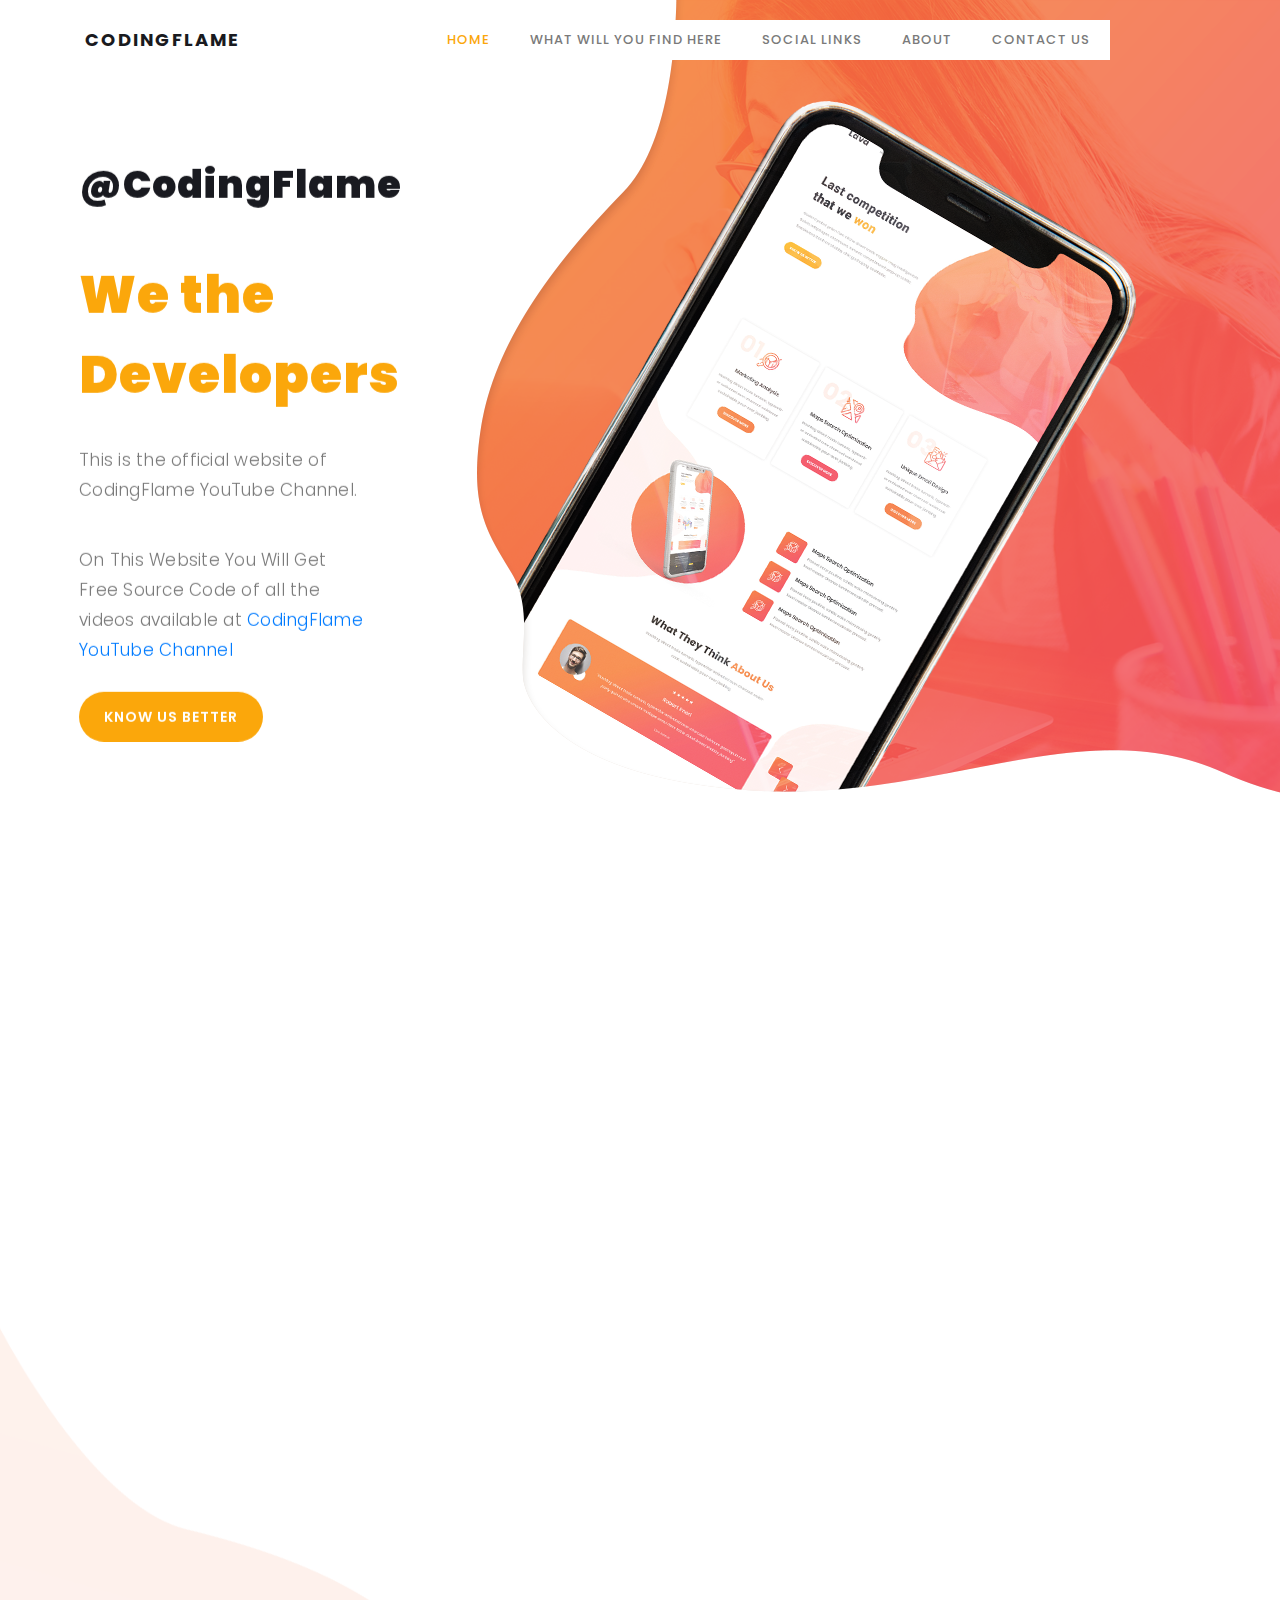
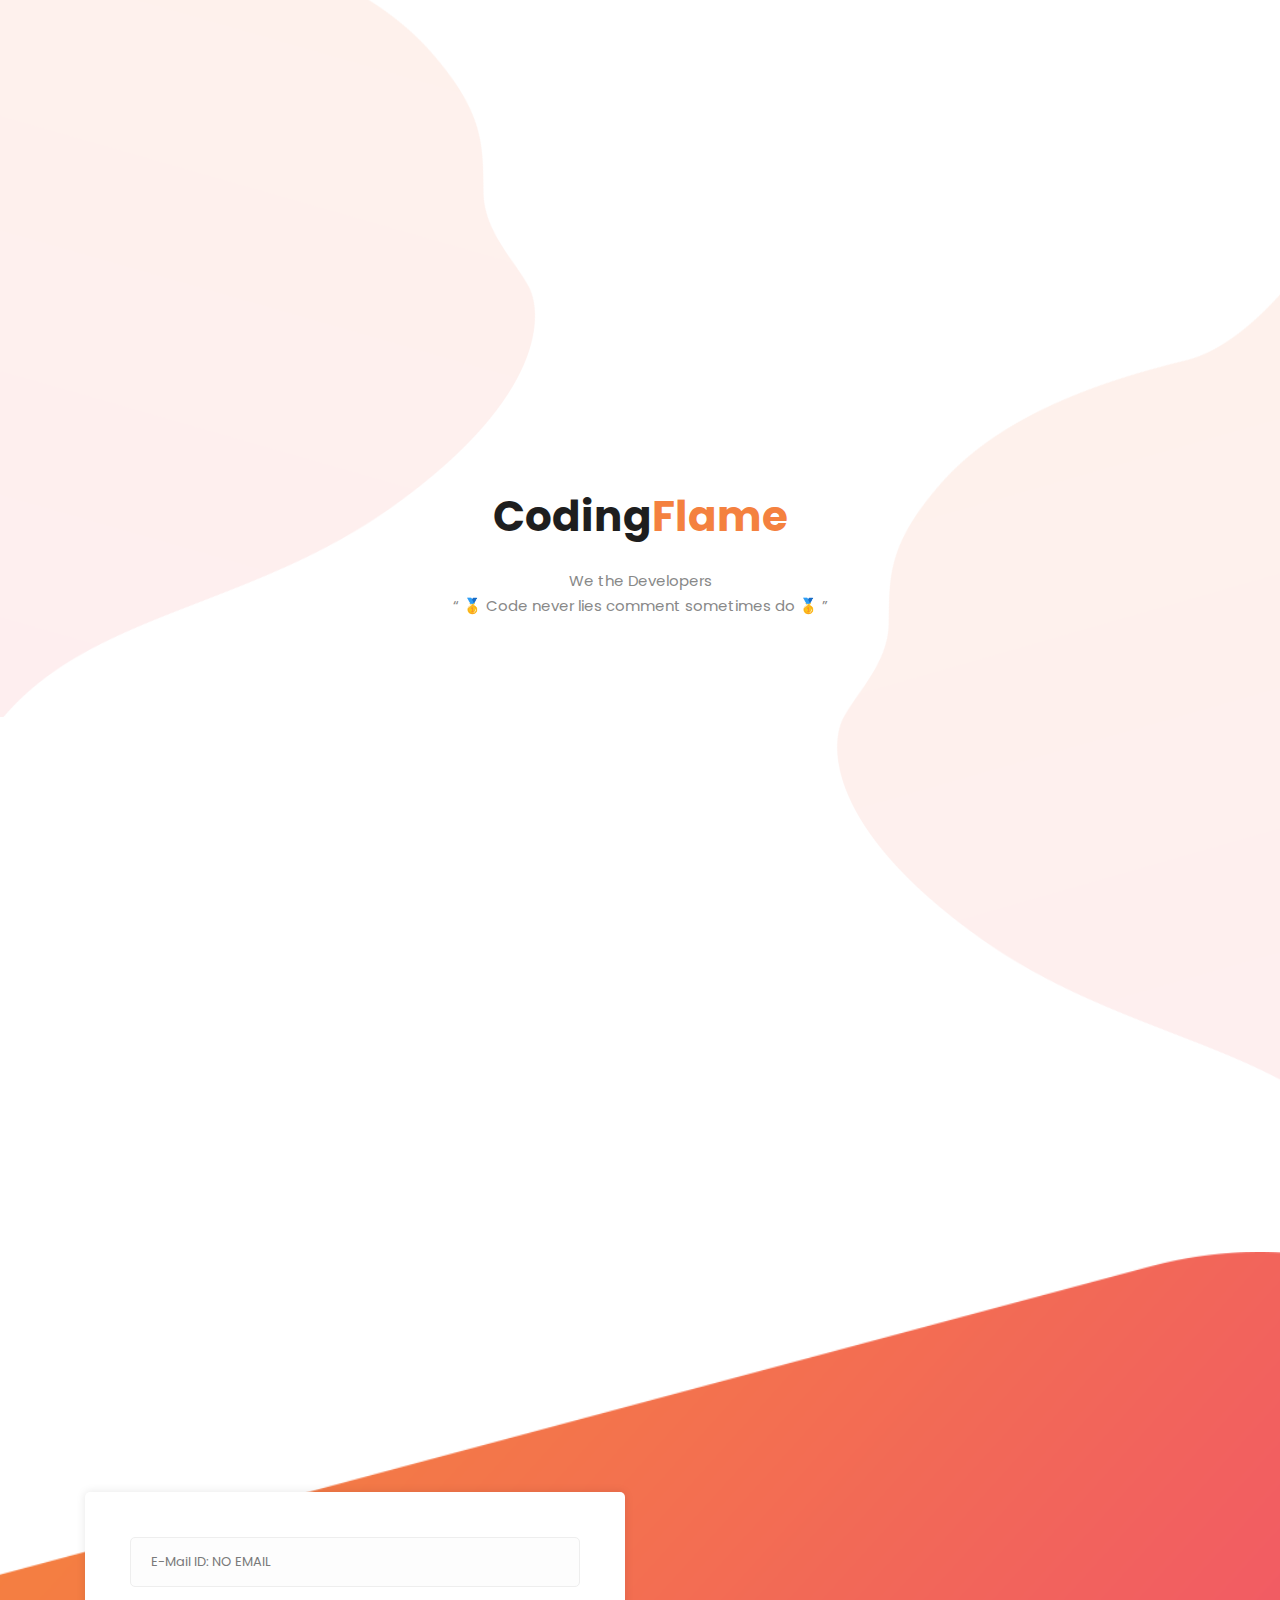
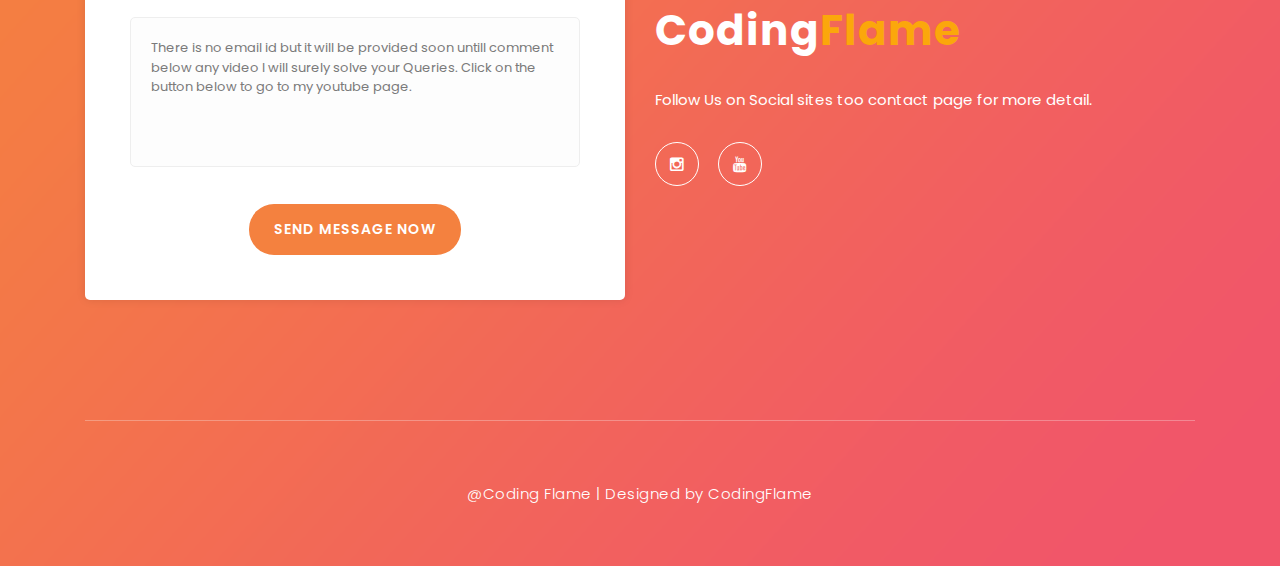
<file: index.html>
<!DOCTYPE html>
<html lang="en">
<head>
    <meta charset="utf-8">
    <meta name="viewport" content="width=device-width, initial-scale=1, shrink-to-fit=no">
    <meta name="description" content="Here you will learn web development from starting to end with free source codes">
    <meta name="author" content="CodingFlame">
    <link href="https://fonts.googleapis.com/css?family=Poppins:100,200,300,400,500,600,700,800,900&display=swap" rel="stylesheet">
    <link rel="shortcut icon" href="assets/images/favicon.png" type="image/x-icon">
    <title>CodingFlame</title>


    <!-- Additional CSS Files -->
    <link rel="stylesheet" type="text/css" href="assets/css/bootstrap.min.css">

    <link rel="stylesheet" type="text/css" href="assets/css/font-awesome.css">

    <link rel="stylesheet" href="assets/css/style.css">

    <link rel="stylesheet" href="assets/css/owl-carousel.css">

</head>

<body>

    <!-- ***** Preloader Start ***** -->
    <div id="preloader">
        <div class="jumper">
            <div></div>
            <div></div>
            <div></div>
        </div>
    </div>
    <!-- ***** Preloader End ***** -->


    <!-- ***** Header Area Start ***** -->
    <header class="header-area header-sticky">
        <div class="container">
            <div class="row">
                <div class="col-12">
                    <nav class="main-nav">
                        <!-- ***** Logo Start ***** -->
                        <a href="index.html" class="logo">
                            CodingFlame
                        </a>
                        <!-- ***** Logo End ***** -->
                        <!-- ***** Menu Start ***** -->
                        <ul class="nav">
                            <li class="scroll-to-section"><a href="#welcome" class="menu-item">Home</a></li>
                            <li class="scroll-to-section"><a href="#about" class="menu-item">What will you find here</a></li>
                            <li class="scroll-to-section"><a href="#social" class="menu-item">Social Links</a>
                            <li class="scroll-to-section"><a href="#testimonials" class="menu-item">About</a>
                            </li>
                            <!-- <li class="submenu">
                                <a href="javascript:;">Drop Down</a>
                                <ul>
                                    <li><a href="" class="menu-item">About Us</a></li>
                                    <li><a href="" class="menu-item">Features</a></li>
                                    <li><a href="" class="menu-item">FAQ's</a></li>
                                    <li><a href="" class="menu-item">Blog</a></li>
                                </ul>
                            </li> -->
                            <li class="scroll-to-section"><a href="#contact-us" class="menu-item">Contact Us</a></li>
                        </ul>
                        <a class='menu-trigger'>
                            <span>Menu</span>
                        </a>
                        <!-- ***** Menu End ***** -->
                    </nav>
                </div>
            </div>
        </div>
    </header>
    <!-- ***** Header Area End ***** -->


    <!-- ***** Welcome Area Start ***** -->
    <div class="welcome-area" id="welcome">

        <!-- ***** Header Text Start ***** -->
        <div class="header-text">
            <div class="container">
                <div class="row">
                    <div class="left-text col-lg-6 col-md-12 col-sm-12 col-xs-12"
                        data-scroll-reveal="enter left move 30px over 0.6s after 0.4s">
                        <h1 style="font-size: 38px !important;">@CodingFlame</h1> <h1><em>We the Developers</em></h1>
                        <p>This is the official website of CodingFlame YouTube Channel.<p>On This Website You Will Get Free Source Code of all the videos available at <a href="https://www.youtube.com/channel/UCIMgQ2cmuYhJ3wwIfowgFSw" target="_blank">CodingFlame YouTube Channel</a></p></p> 
                        <a href="#about" class="main-button-slider">KNOW US BETTER</a>
                    </div>
                </div>
            </div>
        </div>
        <!-- ***** Header Text End ***** -->
    </div>
    <!-- ***** Welcome Area End ***** -->

    <!-- ***** Features Big Item Start ***** -->
    <section class="section" id="about">
        <div class="container">
            <div class="row">
                <div class="col-lg-4 col-md-6 col-sm-12 col-xs-12"
                    data-scroll-reveal="enter left move 30px over 0.6s after 0.4s">
                    <div class="features-item">
                        <div class="features-icon">
                            <h2>01</h2>
                            <img src="assets/images/features-icon-1.png" alt="">
                            <h4>Trendy Websites</h4>
                            <p>Here we will make new and new trendy websites.</p>
                            <a href="#testimonials" class="main-button">
                                Read More
                            </a>
                        </div>
                    </div>
                </div>
                <div class="col-lg-4 col-md-6 col-sm-12 col-xs-12"
                    data-scroll-reveal="enter bottom move 30px over 0.6s after 0.4s">
                    <div class="features-item">
                        <div class="features-icon">
                            <h2>02</h2>
                            <img src="assets/images/features-icon-2.png" alt="">
                            <h4>New Updates</h4>
                            <p>You will get new and awesome updates just hit the button</p>
                            <a href="https://youtube.com/channel/UCIMgQ2cmuYhJ3wwIfowgFSw" target="_blank" class="main-button">
                                Subscribe
                            </a>
                        </div>
                    </div>
                </div>
                <div class="col-lg-4 col-md-6 col-sm-12 col-xs-12"
                    data-scroll-reveal="enter right move 30px over 0.6s after 0.4s">
                    <div class="features-item">
                        <div class="features-icon">
                            <h2>03</h2>
                            <img src="assets/images/features-icon-3.png" alt="">
                            <h4>Free Source Codes</h4>
                            <p>I will provide you with free source code of my projects. 🗣🔊</p>
                            <a href="assets\pages\sourceCode.html" target="_blank" class="main-button">
                                More Detail
                            </a>
                        </div>
                    </div>
                </div>
            </div>
        </div>
    </section>
    <!-- ***** Features Big Item End ***** -->

    <div class="left-image-decor"></div>

    <!-- ***** Features Big Item Start ***** -->
    <section class="section" id="social">
        <div class="container">
            <div class="row">
                <div class="left-image col-lg-5 col-md-12 col-sm-12 mobile-bottom-fix-big"
                    data-scroll-reveal="enter left move 30px over 0.6s after 0.4s">
                    <img src="assets/images/left-image.png" class="rounded img-fluid d-block mx-auto" alt="App">
                </div>
                <div class="right-text offset-lg-1 col-lg-6 col-md-12 col-sm-12 mobile-bottom-fix">
                    <ul>
                        <br><br><br><br>
                        <li data-scroll-reveal="enter right move 30px over 0.6s after 0.4s">
                            <img src="assets/images/about-icon-01.png" alt="">
                            <div class="text">
                                <h4>YouTube Channel</h4>
                                <p>Please Subscribe my YouTube Channel <a href="https://youtube.com/channel/UCIMgQ2cmuYhJ3wwIfowgFSw" 
                                    target="_blank">CodingFlame</a> </p>
                            </div>
                        </li>

                        <li data-scroll-reveal="enter right move 30px over 0.6s after 0.5s">
                            <img src="assets/images/about-icon-02.png" alt="">
                            <div class="text">
                                <!-- <h4> <a href="https://instagram.com/coding_flame" target="_blank">CodingFlame</a> </h4> -->
                                <h4>Instagram</h4>
                                <!-- <h4>Follow my Instagram Account</h4> -->
                                <p>Also Follow me on my Instagram Account <a href="https://instagram.com/coding_flame" target="_blank">CodingFlame</a></p>
                                <!-- <p>Please Subscribe the YouTube Channel <a href="https://youtube.com/channel/UCIMgQ2cmuYhJ3wwIfowgFSw" 
                                    target="_blank">CodingFlame</a> </p> -->
                            </div>
                        </li>
                        <!-- <li data-scroll-reveal="enter right move 30px over 0.6s after 0.6s">
                            <img src="assets/images/about-icon-03.png" alt="">
                            <div class="text">
                                <h4>Aenean faucibus venenatis</h4>
                                <p>Phasellus in imperdiet felis, eget vestibulum nulla. Aliquam nec dui nec augue
                                    maximus porta. Curabitur tristique lacus.</p>
                            </div>
                        </li> -->
                    </ul>
                </div>
            </div>
        </div>
    </section>
    <!-- ***** Features Big Item End ***** -->

    <div class="right-image-decor"></div>

    <!-- ***** Testimonials Starts ***** -->
    <section class="section" id="testimonials">
        <div class="container">
            <div class="row">
                <div class="col-lg-8 offset-lg-2">
                    <div class="center-heading">
                        <h2>Coding<em>Flame</em></h2>
                        <p>We the Developers</p>
                        <p>“ 🥇 Code never lies comment sometimes do 🥇 ”</p>
                    </div>
                </div>
                <div class="col-lg-10 col-md-12 col-sm-12 mobile-bottom-fix-big"
                    data-scroll-reveal="enter left move 30px over 0.6s after 0.4s">
                    <div class="owl-carousel owl-theme">
                        <div class="item service-item">
                            <div class="author">
                                <i><img src="assets/images/favicon.png" style="border-radius: 50%; box-shadow: 0px 0px 5px rgba(0, 0, 0, 0.5);" alt="Author One"></i>
                            </div>
                            <div class="testimonial-content">
                                <ul class="stars">
                                    <li><i class="fa fa-star"></i></li>
                                    <li><i class="fa fa-star"></i></li>
                                    <li><i class="fa fa-star"></i></li>
                                    <li><i class="fa fa-star"></i></li>
                                    <li><i class="fa fa-star"></i></li>
                                </ul>
                                <h4>CodingFlame</h4>
                                <p>“Here you will web development from starting to end. ✔ ”</p>
                                <span>Founder of CodingFlame</span>
                            </div>
                        </div>
                        <div class="item service-item">
                            <div class="author">
                                <i><img src="assets/images/favicon.png" style="border-radius: 50%; box-shadow: 0px 0px 5px rgba(0, 0, 0, 0.5);" alt="Second Author"></i>
                            </div>
                            <div class="testimonial-content">
                                <ul class="stars">
                                    <li><i class="fa fa-star"></i></li>
                                    <li><i class="fa fa-star"></i></li>
                                    <li><i class="fa fa-star"></i></li>
                                    <li><i class="fa fa-star"></i></li>
                                    <li><i class="fa fa-star"></i></li>
                                </ul>
                                <h4>CodingFlame</h4>
                                <p>“Here you will web development from starting to end. ✔ ”</p>
                                <span>Founder of CodingFlame</span>
                            </div>
                        </div>
                        <div class="item service-item">
                            <div class="author">
                                <i><img src="assets/images/favicon.png" style="border-radius: 50%; box-shadow: 0px 0px 5px rgba(0, 0, 0, 0.5);" alt="Author Third"></i>
                            </div>
                            <div class="testimonial-content">
                                <ul class="stars">
                                    <li><i class="fa fa-star"></i></li>
                                    <li><i class="fa fa-star"></i></li>
                                    <li><i class="fa fa-star"></i></li>
                                    <li><i class="fa fa-star"></i></li>
                                    <li><i class="fa fa-star"></i></li>
                                </ul>
                                <h4>CodingFlame</h4>
                                <p>“Subscribe my YouTube channel for awesome updates ✔ ”</p>
                                <span>Founder of CodingFlame</span>
                            </div>
                        </div>
                        <div class="item service-item">
                            <div class="author">
                                <i><img src="assets/images/favicon.png" style="border-radius: 50%; box-shadow: 0px 0px 5px rgba(0, 0, 0, 0.5);" alt="Fourth Author"></i>
                            </div>
                            <div class="testimonial-content">
                                <ul class="stars">
                                    <li><i class="fa fa-star"></i></li>
                                    <li><i class="fa fa-star"></i></li>
                                    <li><i class="fa fa-star"></i></li>
                                    <li><i class="fa fa-star"></i></li>
                                </ul>
                                <h4>CodingFlame</h4>
                                <p>“Here you will get free source code of my all the projects. ✔ ”</p>
                                <span>Founder of CodingFlame</span>
                            </div>
                        </div>
                    </div>
                </div>
            </div>
        </div>
    </section>
    <!-- ***** Testimonials Ends ***** -->


    <!-- ***** Footer Start ***** -->
    <footer id="contact-us">
        <div class="container">
            <div class="footer-content">
                <div class="row">
                    <!-- ***** Contact Form Start ***** -->
                    <div class="col-lg-6 col-md-12 col-sm-12">
                        <div class="contact-form">
                            <form id="contact" action="" method="post">
                                <div class="row">
                                    <!-- <div class="col-md-6 col-sm-12">
                                        <fieldset>
                                            <input name="name" type="text" id="name" placeholder="Full Name" required=""
                                                style="background-color: rgba(250,250,250,0.3);">
                                        </fieldset>
                                    </div> -->
                                    <div class="col-md-12 col-sm-12">
                                        <fieldset>
                                            <input name="email" type="text" id="email" placeholder="E-Mail ID: NO EMAIL"
                                                required="" style="background-color: rgba(250,250,250,0.3);" disabled>
                                        </fieldset>
                                    </div>
                                    <div class="col-lg-12">
                                        <fieldset>
                                            <!-- <textarea name="message" rows="6" id="message" placeholder="Email your Queries and issues or any suggestion on the E-Mail Address mentioned above.
                                             Click on the button below to mail on Email Address mentioned above"
                                                required="" style="background-color: rgba(250,250,250,0.3);" disabled></textarea> -->
                                                <textarea name="message" rows="6" id="message" placeholder="There is no email id but it will be provided soon untill comment below any video I will surely solve your Queries. Click on the button below to go to my youtube page."
                                                 style="background-color: rgba(250,250,250,0.3);" disabled></textarea>
                                        </fieldset>
                                    </div>
                                    <div class="col-lg-12">
                                        <fieldset>
                                            <!-- <button type="submit" id="form_submit" class="main-button"><a style="color: #fff;" href="mailto:devharshpreet@gmail.com">Send Message
                                                Now</a></button> -->
                                        <button type="submit" id="form_submit" class="main-button">
                                            <a style="color: #fff;" href="https://youtube.com/channel/UCIMgQ2cmuYhJ3wwIfowgFSw" target="_blank">
                                                Send Message Now</a></button>
                                        </fieldset>
                                    </div>
                                </div>
                            </form>
                        </div>
                    </div>
                    <!-- ***** Contact Form End ***** -->
                    <div class="right-content col-lg-6 col-md-12 col-sm-12">
                        <h2>Coding<em>Flame</em></h2>
                        <p>Follow Us on Social sites too contact page
                            for more detail.</p>
                        <ul class="social">
                            <!-- <li><a href="#"><i class="fa fa-facebook"></i></a></li> -->
                            <li><a href="https://instagram.com/coding_flame" target="_blank"><i class="fa fa-instagram"></i></a></li>
                            <!-- <li><a href="#"><i class="fa fa-linkedin"></i></a></li>
                            <li><a href="#"><i class="fa fa-rss"></i></a></li> -->
                            <li><a href="https://youtube.com/channel/UCIMgQ2cmuYhJ3wwIfowgFSw" target="_blank"><i class="fa fa-youtube"></i></a></li>
                        </ul>
                    </div>
                </div>
            </div>
            <div class="row">
                <div class="col-lg-12">
                    <div class="sub-footer">
                        <p>@Coding Flame | Designed by <a rel="nofollow" href="index.html">CodingFlame</a></p>
                    </div>
                </div>
            </div>
        </div>
    </footer>

    <!-- jQuery -->
    <script src="assets/js/jquery-2.1.0.min.js"></script>

    <!-- Bootstrap -->
    <script src="assets/js/popper.js"></script>
    <script src="assets/js/bootstrap.min.js"></script>

    <!-- Plugins -->
    <script src="assets/js/owl-carousel.js"></script>
    <script src="assets/js/scrollreveal.min.js"></script>
    <script src="assets/js/waypoints.min.js"></script>
    <script src="assets/js/jquery.counterup.min.js"></script>
    <script src="assets/js/imgfix.min.js"></script>

    <!-- Global Init -->
    <script src="assets/js/custom.js"></script>

</body>
</html>
</file>
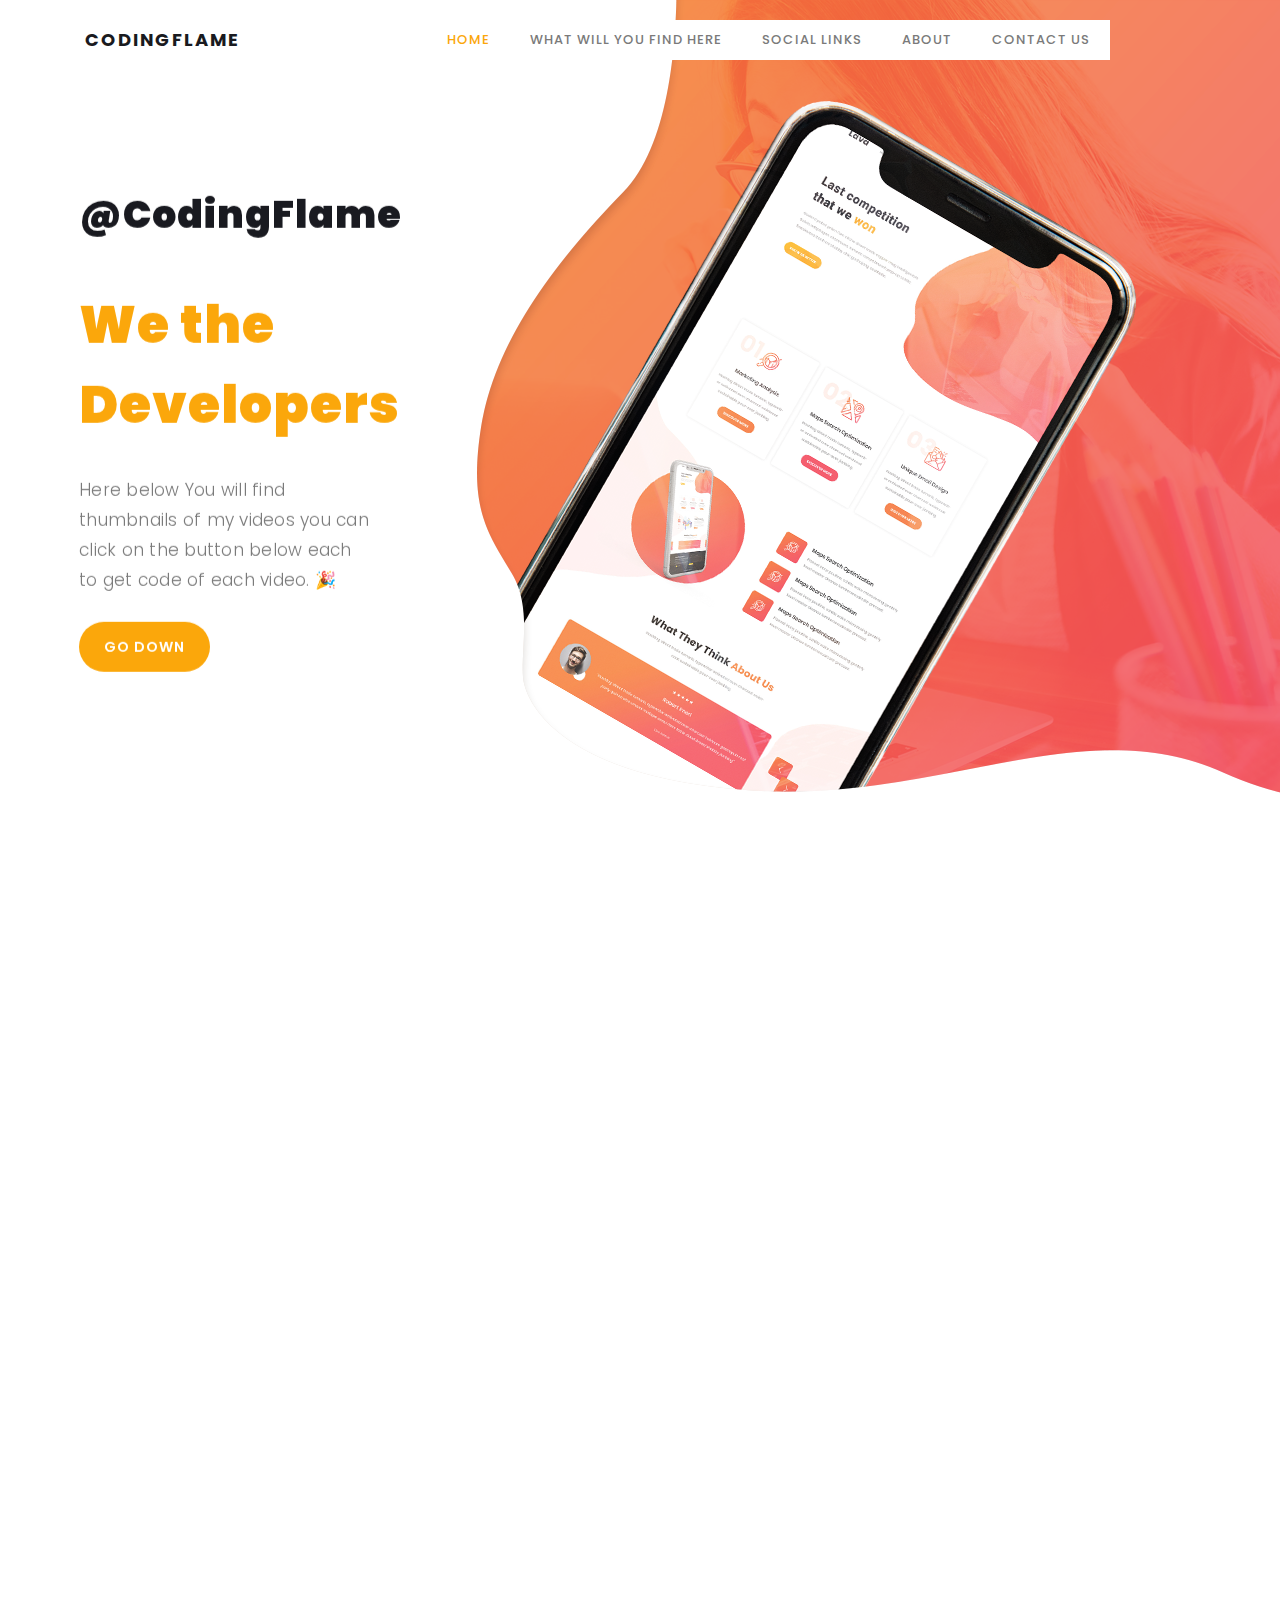
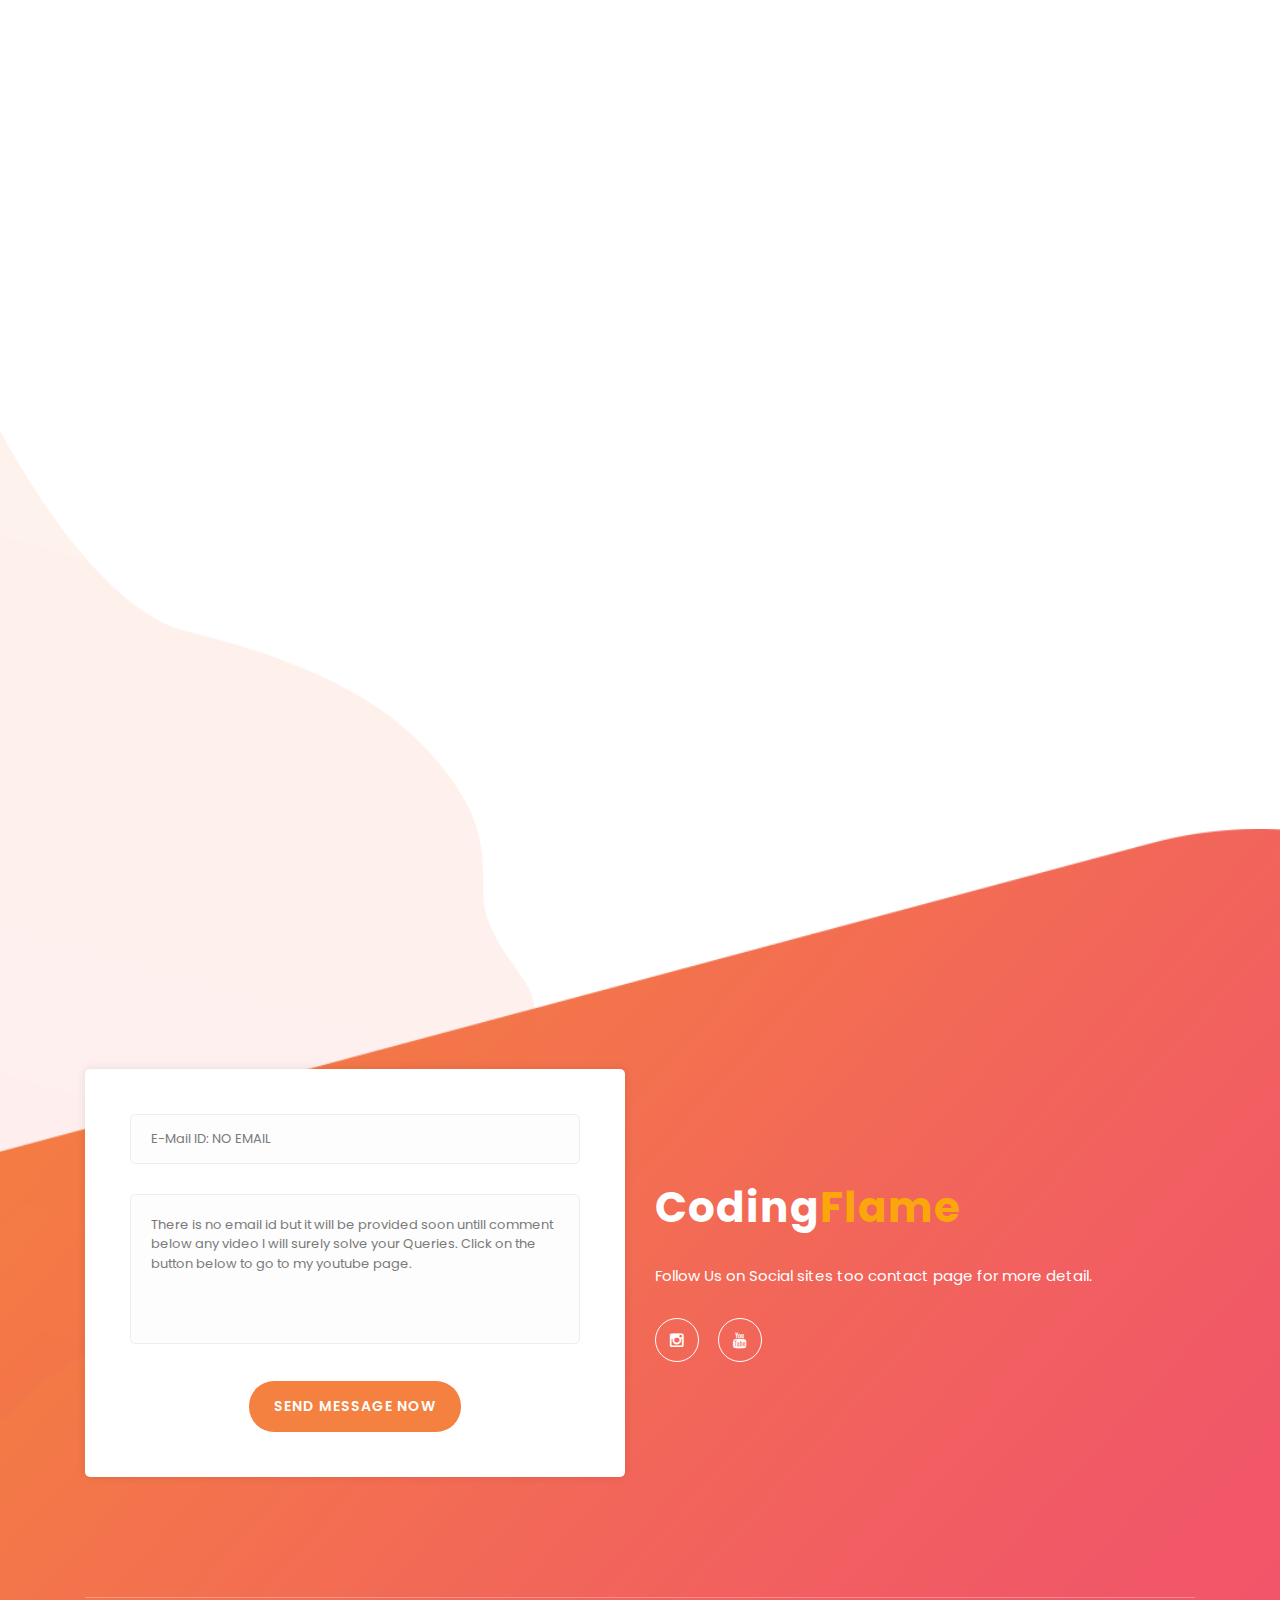
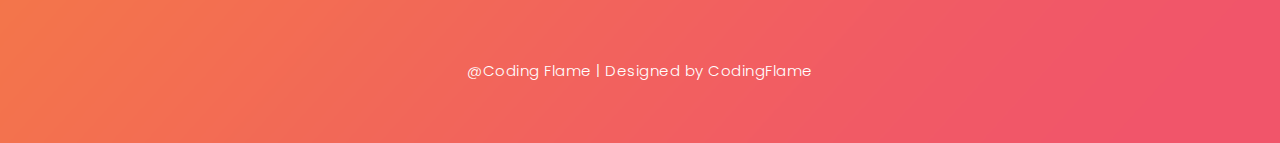
<file: assets/pages/sourceCode.html>
<!DOCTYPE html>
<html lang="en">
<head>
    <meta charset="utf-8">
    <meta name="viewport" content="width=device-width, initial-scale=1, shrink-to-fit=no">
    <meta name="description" content="Here you will learn web development from starting to end with free source codes">
    <meta name="author" content="CodingFlame">
    <link href="https://fonts.googleapis.com/css?family=Poppins:100,200,300,400,500,600,700,800,900&display=swap" rel="stylesheet">
    <link rel="shortcut icon" href="../images/favicon.png" type="image/x-icon">
    <title>Source Codes - CodingFlame</title>


    <!-- Additional CSS Files -->
    <link rel="stylesheet" type="text/css" href="../css/bootstrap.min.css">
    <link rel="stylesheet" type="text/css" href="../css/font-awesome.css">

    <link rel="stylesheet" href="../css/style.css">

    <link rel="stylesheet" href="../css/owl-carousel.css">
</head>
<body>
        <!-- ***** Preloader Start ***** -->
        <div id="preloader">
            <div class="jumper">
                <div></div>
                <div></div>
                <div></div>
            </div>
        </div>
        <!-- ***** Preloader End ***** -->
    
    
        <!-- ***** Header Area Start ***** -->
        <header class="header-area header-sticky">
            <div class="container">
                <div class="row">
                    <div class="col-12">
                        <nav class="main-nav">
                            <!-- ***** Logo Start ***** -->
                            <a href="../../index.html" target="_blank" class="logo">
                                CodingFlame
                            </a>
                            <!-- ***** Logo End ***** -->
                            <!-- ***** Menu Start ***** -->
                            <ul class="nav">
                                <li class="scroll-to-section"><a href="#welcome" class="menu-item" target="_blank">Home</a></li>
                                <li class="scroll-to-section"><a href="#about" class="menu-item">What will you find here</a></li>
                                <li class="scroll-to-section"><a href="#social" class="menu-item">Social Links</a>
                                <li class="scroll-to-section"><a href="#testimonials" class="menu-item">About</a>
                                </li>
                                <!-- <li class="submenu">
                                    <a href="javascript:;">Drop Down</a>
                                    <ul>
                                        <li><a href="" class="menu-item">About Us</a></li>
                                        <li><a href="" class="menu-item">Features</a></li>
                                        <li><a href="" class="menu-item">FAQ's</a></li>
                                        <li><a href="" class="menu-item">Blog</a></li>
                                    </ul>
                                </li> -->
                                <li class="scroll-to-section"><a href="#contact-us" class="menu-item">Contact Us</a></li>
                            </ul>
                            <a class='menu-trigger'>
                                <span>Menu</span>
                            </a>
                            <!-- ***** Menu End ***** -->
                        </nav>
                    </div>
                </div>
            </div>
        </header>
        <!-- ***** Header Area End ***** -->
        


        
    <!-- ***** Welcome Area Start ***** -->
    <div class="welcome-area" id="welcome">

        <!-- ***** Header Text Start ***** -->
        <div class="header-text">
            <div class="container">
                <div class="row">
                    <div class="left-text col-lg-6 col-md-12 col-sm-12 col-xs-12"
                        data-scroll-reveal="enter left move 30px over 0.6s after 0.4s">
                        <h1 style="font-size: 38px !important;">@CodingFlame</h1> <h1><em>We the Developers</em></h1>
                        <p>Here below You will find thumbnails of my videos you can click 
                            on the button below each to get code of each video. 🎉</p>
                        <a href="#codes" class="main-button-slider">Go Down</a>
                    </div>
                </div>
            </div>
        </div>
        <!-- ***** Header Text End ***** -->
    </div>
    <!-- ***** Welcome Area End ***** -->
<br>
    <br>
    <!-- ***** Features Big Item Start ***** -->
    <section class="section" id="codes">
        <div class="container">
            <div class="row" mt-5 >
                <div class="col-lg-6 col-md-12 col-sm-12 col-xs-12 mb-5"
                    data-scroll-reveal="enter left move 30px over 0.6s after 0.4s">
                    <div class="features-item">
                        <div class="features-icon">
                            <!-- <h2>01</h2> -->
                            <img src="imgs/regForm.jpg" alt="">
                            <h4>Trendy Websites</h4>
                            <p>Here we will make new and new trendy websites.</p>
                            <a href="#testimonials" class="main-button">
                                Read More
                            </a>
                        </div>
                    </div>
                </div>
                <div class="col-lg-6 col-md-12 col-sm-12 col-xs-12 mb-5"
                    data-scroll-reveal="enter bottom move 30px over 0.6s after 0.4s">
                    <div class="features-item">
                        <div class="features-icon">
                            <!-- <h2>02</h2> -->
                            <img src="imgs/regForm2.jpg" alt="">
                            <h4>New Updates</h4>
                            <p>You will get new and awesome updates just hit the button</p>
                            <a href="https://youtube.com/channel/UCIMgQ2cmuYhJ3wwIfowgFSw" target="_blank" class="main-button">
                                Subscribe
                            </a>
                        </div>
                    </div>
                </div>
                <div class="col-lg-6 col-md-12 col-sm-12 col-xs-12 mb-5"
                    data-scroll-reveal="enter right move 30px over 0.6s after 0.4s">
                    <div class="features-item">
                        <div class="features-icon">
                            <!-- <h2>03</h2> -->
                            <img src="imgs/marqueeAndLogo.jpg" alt="">
                            <h4>Free Source Codes</h4>
                            <p>I will provide you with free source code of my projects. 🗣🔊</p>
                            <a href="assets\pages\sourceCode.html" target="_blank" class="main-button">
                                More Detail
                            </a>
                        </div>
                    </div>
                </div>
                <div class="col-lg-6 col-md-12 col-sm-12 col-xs-12 mb-5"
                    data-scroll-reveal="enter right move 30px over 0.6s after 0.4s">
                    <div class="features-item">
                        <div class="features-icon">
                            <!-- <h2>03</h2> -->
                            <img src="imgs/htmlTags.jpg" alt="">
                            <h4>Free Source Codes</h4>
                            <p>I will provide you with free source code of my projects. 🗣🔊</p>
                            <a href="assets\pages\sourceCode.html" target="_blank" class="main-button">
                                More Detail
                            </a>
                        </div>
                    </div>
                </div>
            </div>
        </div>
    </section>
    <!-- ***** Features Big Item End ***** -->

    <div class="left-image-decor"></div>



    <!-- ***** Footer Start ***** -->
    <footer id="contact-us">
        <div class="container">
            <div class="footer-content">
                <div class="row">
                    <!-- ***** Contact Form Start ***** -->
                    <div class="col-lg-6 col-md-12 col-sm-12">
                        <div class="contact-form">
                            <form id="contact" action="" method="post">
                                <div class="row">
                                    <!-- <div class="col-md-6 col-sm-12">
                                        <fieldset>
                                            <input name="name" type="text" id="name" placeholder="Full Name" required=""
                                                style="background-color: rgba(250,250,250,0.3);">
                                        </fieldset>
                                    </div> -->
                                    <div class="col-md-12 col-sm-12">
                                        <fieldset>
                                            <input name="email" type="text" id="email" placeholder="E-Mail ID: NO EMAIL"
                                                required="" style="background-color: rgba(250,250,250,0.3);" disabled>
                                        </fieldset>
                                    </div>
                                    <div class="col-lg-12">
                                        <fieldset>
                                            <!-- <textarea name="message" rows="6" id="message" placeholder="Email your Queries and issues or any suggestion on the E-Mail Address mentioned above.
                                             Click on the button below to mail on Email Address mentioned above"
                                                required="" style="background-color: rgba(250,250,250,0.3);" disabled></textarea> -->
                                                <textarea name="message" rows="6" id="message" placeholder="There is no email id but it will be provided soon untill comment below any video I will surely solve your Queries. Click on the button below to go to my youtube page."
                                                 style="background-color: rgba(250,250,250,0.3);" disabled></textarea>
                                        </fieldset>
                                    </div>
                                    <div class="col-lg-12">
                                        <fieldset>
                                            <!-- <button type="submit" id="form_submit" class="main-button"><a style="color: #fff;" href="mailto:devharshpreet@gmail.com">Send Message
                                                Now</a></button> -->
                                        <button type="submit" id="form_submit" class="main-button">
                                            <a style="color: #fff;" href="https://youtube.com/channel/UCIMgQ2cmuYhJ3wwIfowgFSw" target="_blank">
                                                Send Message Now</a></button>
                                        </fieldset>
                                    </div>
                                </div>
                            </form>
                        </div>
                    </div>
                    <!-- ***** Contact Form End ***** -->
                    <div class="right-content col-lg-6 col-md-12 col-sm-12">
                        <h2>Coding<em>Flame</em></h2>
                        <p>Follow Us on Social sites too contact page
                            for more detail.</p>
                        <ul class="social">
                            <!-- <li><a href="#"><i class="fa fa-facebook"></i></a></li> -->
                            <li><a href="https://instagram.com/coding_flame" target="_blank"><i class="fa fa-instagram"></i></a></li>
                            <!-- <li><a href="#"><i class="fa fa-linkedin"></i></a></li>
                            <li><a href="#"><i class="fa fa-rss"></i></a></li> -->
                            <li><a href="https://youtube.com/channel/UCIMgQ2cmuYhJ3wwIfowgFSw" target="_blank"><i class="fa fa-youtube"></i></a></li>
                        </ul>
                    </div>
                </div>
            </div>
            <div class="row">
                <div class="col-lg-12">
                    <div class="sub-footer">
                        <p>@Coding Flame | Designed by <a rel="nofollow" href="index.html">CodingFlame</a></p>
                    </div>
                </div>
            </div>
        </div>
    </footer>






    
    <!-- jQuery -->
    <script src="../js/jquery-2.1.0.min.js"></script>

    <!-- Bootstrap -->
    <script src="../js/popper.js"></script>
    <script src="../js/bootstrap.min.js"></script>

    <!-- Plugins -->
    <script src="../js/owl-carousel.js"></script>
    <script src="../js/scrollreveal.min.js"></script>
    <script src="../js/waypoints.min.js"></script>
    <script src="../js/jquery.counterup.min.js"></script>
    <script src="../js/imgfix.min.js"></script>

    <!-- Global Init -->
    <script src="../js/custom.js"></script>

</body>
</html>
</file>
<file: assets/css/style.css>
/*

Lava Landing Page

https://templatemo.com/tm-540-lava-landing-page

*/

/* ---------------------------------------------
Table of contents
------------------------------------------------
01. font & reset css
02. reset
03. global styles
04. header
05. welcome
06. features
07. testimonials
08. contact
09. footer
10. preloader

--------------------------------------------- */
/* 
---------------------------------------------
font & reset css
--------------------------------------------- 
*/
@import url("https://fonts.googleapis.com/css?family=Poppins:100,200,300,400,500,600,700,800,900");
/* 
---------------------------------------------
reset
--------------------------------------------- 
*/
html, body, div, span, applet, object, iframe, h1, h2, h3, h4, h5, h6, p, blockquote, div
pre, a, abbr, acronym, address, big, cite, code, del, dfn, em, font, img, ins, kbd, q,
s, samp, small, strike, strong, sub, sup, tt, var, b, u, i, center, dl, dt, dd, ol, ul, li,
figure, header, nav, section, article, aside, footer, figcaption {
  margin: 0;
  padding: 0;
  border: 0;
  outline: 0;
}

.clearfix:after {
  content: ".";
  display: block;
  clear: both;
  visibility: hidden;
  line-height: 0;
  height: 0;
}

.clearfix {
  display: inline-block;
}

html[xmlns] .clearfix {
  display: block;
}

* html .clearfix {
  height: 1%;
}

ul, li {
  padding: 0;
  margin: 0;
  list-style: none;
}

header, nav, section, article, aside, footer, hgroup {
  display: block;
}

* {
  box-sizing: border-box;
}

html, body {
  font-family: 'Poppins', sans-serif;
  font-weight: 400;
  background-color: #fff;
  font-size: 16px;
  -ms-text-size-adjust: 100%;
  -webkit-font-smoothing: antialiased;
  -moz-osx-font-smoothing: grayscale;
}

a {
  text-decoration: none !important;
}

h1, h2, h3, h4, h5, h6 {
  margin-top: 0px;
  margin-bottom: 0px;
}

ul {
  margin-bottom: 0px;
}

p {
  font-size: 15px;
  line-height: 25px;
  color: #888;
}

/* 
---------------------------------------------
global styles
--------------------------------------------- 
*/
html,
body {
  background: #fff;
  font-family: 'Poppins', sans-serif;
}

::selection {
  background: #f1556a;
  color: #fff;
}

::-moz-selection {
  background: #f1556a;
  color: #fff;
}

@media (max-width: 991px) {
  html, body {
    overflow-x: hidden;
  }
  .mobile-top-fix {
    margin-top: 30px;
    margin-bottom: 0px;
  }
  .mobile-bottom-fix {
    margin-bottom: 30px;
  }
  .mobile-bottom-fix-big {
    margin-bottom: 60px;
  }
}

a.main-button-slider {
  font-size: 14px;
  border-radius: 25px;
  padding: 15px 25px;
  background-color: #fba70b;
  text-transform: uppercase;
  color: #fff;
  font-weight: 600;
  letter-spacing: 1px;
  -webkit-transition: all 0.3s ease 0s;
  -moz-transition: all 0.3s ease 0s;
  -o-transition: all 0.3s ease 0s;
  transition: all 0.3s ease 0s;
}

a.main-button-slider:hover {
  background-color: #f1556a;
}

a.main-button {
  font-size: 14px;
  border-radius: 25px;
  padding: 15px 25px;
  background-color: #f4813f;
  text-transform: uppercase;
  color: #fff;
  font-weight: 600;
  letter-spacing: 1px;
  -webkit-transition: all 0.3s ease 0s;
  -moz-transition: all 0.3s ease 0s;
  -o-transition: all 0.3s ease 0s;
  transition: all 0.3s ease 0s;
}

a.main-button:hover {
  background-color: #f1556a;
}

button.main-button {
  outline: none;
  border: none;
  cursor: pointer;
  font-size: 14px;
  border-radius: 25px;
  padding: 15px 25px;
  background-color: #f4813f;
  text-transform: uppercase;
  color: #fff;
  font-weight: 600;
  letter-spacing: 1px;
  -webkit-transition: all 0.3s ease 0s;
  -moz-transition: all 0.3s ease 0s;
  -o-transition: all 0.3s ease 0s;
  transition: all 0.3s ease 0s;
}

button.main-button:hover {
  background-color: #f1556a;
}


.center-heading {
  margin-bottom: 70px;
}

.center-heading h2 {
  margin-top: 0px;
  text-align: center;
  font-size: 42px;
  font-weight: 700;
  color: #1e1e1e;
  margin-bottom: 25px;
}

.center-heading h2 em {
  font-style: normal;
  color: #f4813f;
}

.center-heading p {
  font-size: 15px;
  color: #888;
  text-align: center;
}


/* 
---------------------------------------------
header
--------------------------------------------- 
*/

.background-header {
  background-color: #fff;
  height: 80px!important;
  position: fixed!important;
  top: 0px;
  left: 0px;
  right: 0px;
  box-shadow: 0px 0px 10px rgba(0,0,0,0.15)!important;
}

.background-header .logo,
.background-header .main-nav .nav li a {
  color: #1e1e1e!important;
}

.background-header .main-nav .nav li:hover a {
  color: #fba70b!important;
}

.background-header .nav li a.active {
  color: #fba70b!important;
}

.header-area {
  position: absolute;
  top: 0px;
  left: 0px;
  right: 0px;
  z-index: 100;
  height: 100px;
  -webkit-transition: all .5s ease 0s;
  -moz-transition: all .5s ease 0s;
  -o-transition: all .5s ease 0s;
  transition: all .5s ease 0s;
}

.header-area .main-nav {
  min-height: 80px;
  background: transparent;
}

.header-area .main-nav .logo {
  line-height: 80px;
  color: #191a20;
  font-size: 18px;
  font-weight: 700;
  text-transform: uppercase;
  letter-spacing: 2px;
  float: left;
  -webkit-transition: all 0.3s ease 0s;
  -moz-transition: all 0.3s ease 0s;
  -o-transition: all 0.3s ease 0s;
  transition: all 0.3s ease 0s;
}


.header-area .main-nav .nav {
  float: left;
  margin-top: 27px;
  margin-left: 15%;
  margin-right: 0px;
  background-color: #fff;
  padding: 0px 20px;
  -webkit-transition: all 0.3s ease 0s;
  -moz-transition: all 0.3s ease 0s;
  -o-transition: all 0.3s ease 0s;
  transition: all 0.3s ease 0s;
  position: relative;
  z-index: 999;
}

.header-area .main-nav .nav li {
  padding-left: 20px;
  padding-right: 20px;
}

.header-area .main-nav .nav li:last-child {
  padding-right: 0px;
}

.header-area .main-nav .nav li a {
  display: block;
  font-weight: 500;
  font-size: 13px;
  color: #7a7a7a;
  text-transform: uppercase;
  -webkit-transition: all 0.3s ease 0s;
  -moz-transition: all 0.3s ease 0s;
  -o-transition: all 0.3s ease 0s;
  transition: all 0.3s ease 0s;
  height: 40px;
  line-height: 40px;
  border: transparent;
  letter-spacing: 1px;
}

.header-area .main-nav .nav li:hover a {
  color: #fba70b;
}

.header-area .main-nav .nav li.submenu {
  position: relative;
  padding-right: 35px;
}

.header-area .main-nav .nav li.submenu:after {
  font-family: FontAwesome;
  content: "\f107";
  font-size: 12px;
  color: #7a7a7a;
  position: absolute;
  right: 18px;
  top: 12px;
}

.header-area .main-nav .nav li.submenu ul {
  position: absolute;
  width: 200px;
  box-shadow: 0 2px 28px 0 rgba(0, 0, 0, 0.06);
  overflow: hidden;
  top: 40px;
  opacity: 0;
  transform: translateY(-2em);
  visibility: hidden;
  z-index: -1;
  transition: all 0.3s ease-in-out 0s, visibility 0s linear 0.3s, z-index 0s linear 0.01s;
}

.header-area .main-nav .nav li.submenu ul li {
  margin-left: 0px;
  padding-left: 0px;
  padding-right: 0px;
}

.header-area .main-nav .nav li.submenu ul li a {
  display: block;
  background: #fff;
  color: #7a7a7a!important;
  padding-left: 20px;
  height: 40px;
  line-height: 40px;
  -webkit-transition: all 0.3s ease 0s;
  -moz-transition: all 0.3s ease 0s;
  -o-transition: all 0.3s ease 0s;
  transition: all 0.3s ease 0s;
  position: relative;
  font-size: 13px;
  border-bottom: 1px solid #f5f5f5;
}

.header-area .main-nav .nav li.submenu ul li a:before {
  content: '';
  position: absolute;
  width: 0px;
  height: 40px;
  left: 0px;
  top: 0px;
  bottom: 0px;
  -webkit-transition: all 0.3s ease 0s;
  -moz-transition: all 0.3s ease 0s;
  -o-transition: all 0.3s ease 0s;
  transition: all 0.3s ease 0s;
  background: #fba70b;
}

.header-area .main-nav .nav li.submenu ul li a:hover {
  background: #fff;
  color: #fba70b!important;
  padding-left: 25px;
}

.header-area .main-nav .nav li.submenu ul li a:hover:before {
  width: 3px;
}

.header-area .main-nav .nav li.submenu:hover ul {
  visibility: visible;
  opacity: 1;
  z-index: 1;
  transform: translateY(0%);
  transition-delay: 0s, 0s, 0.3s;
}

.header-area .main-nav .menu-trigger {
  cursor: pointer;
  display: block;
  position: absolute;
  top: 23px;
  width: 32px;
  height: 40px;
  text-indent: -9999em;
  z-index: 99;
  right: 40px;
  display: none;
}

.header-area .main-nav .menu-trigger span,
.header-area .main-nav .menu-trigger span:before,
.header-area .main-nav .menu-trigger span:after {
  -moz-transition: all 0.4s;
  -o-transition: all 0.4s;
  -webkit-transition: all 0.4s;
  transition: all 0.4s;
  background-color: #1e1e1e;
  display: block;
  position: absolute;
  width: 30px;
  height: 2px;
  left: 0;
}

.background-header .main-nav .menu-trigger span,
.background-header .main-nav .menu-trigger span:before,
.background-header .main-nav .menu-trigger span:after {
  background-color: #1e1e1e;
}

.header-area .main-nav .menu-trigger span:before,
.header-area .main-nav .menu-trigger span:after {
  -moz-transition: all 0.4s;
  -o-transition: all 0.4s;
  -webkit-transition: all 0.4s;
  transition: all 0.4s;
  background-color: #1e1e1e;
  display: block;
  position: absolute;
  width: 30px;
  height: 2px;
  left: 0;
  width: 75%;
}

.background-header .main-nav .menu-trigger span:before,
.background-header .main-nav .menu-trigger span:after {
  background-color: #1e1e1e;
}

.header-area .main-nav .menu-trigger span:before,
.header-area .main-nav .menu-trigger span:after {
  content: "";
}

.header-area .main-nav .menu-trigger span {
  top: 16px;
}

.header-area .main-nav .menu-trigger span:before {
  -moz-transform-origin: 33% 100%;
  -ms-transform-origin: 33% 100%;
  -webkit-transform-origin: 33% 100%;
  transform-origin: 33% 100%;
  top: -10px;
  z-index: 10;
}

.header-area .main-nav .menu-trigger span:after {
  -moz-transform-origin: 33% 0;
  -ms-transform-origin: 33% 0;
  -webkit-transform-origin: 33% 0;
  transform-origin: 33% 0;
  top: 10px;
}

.header-area .main-nav .menu-trigger.active span,
.header-area .main-nav .menu-trigger.active span:before,
.header-area .main-nav .menu-trigger.active span:after {
  background-color: transparent;
  width: 100%;
}

.header-area .main-nav .menu-trigger.active span:before {
  -moz-transform: translateY(6px) translateX(1px) rotate(45deg);
  -ms-transform: translateY(6px) translateX(1px) rotate(45deg);
  -webkit-transform: translateY(6px) translateX(1px) rotate(45deg);
  transform: translateY(6px) translateX(1px) rotate(45deg);
  background-color: #1e1e1e;
}

.background-header .main-nav .menu-trigger.active span:before {
  background-color: #1e1e1e;
}

.header-area .main-nav .menu-trigger.active span:after {
  -moz-transform: translateY(-6px) translateX(1px) rotate(-45deg);
  -ms-transform: translateY(-6px) translateX(1px) rotate(-45deg);
  -webkit-transform: translateY(-6px) translateX(1px) rotate(-45deg);
  transform: translateY(-6px) translateX(1px) rotate(-45deg);
  background-color: #1e1e1e;
}

.background-header .main-nav .menu-trigger.active span:after {
  background-color: #1e1e1e;
}

.header-area.header-sticky {
  min-height: 80px;
}

.header-area.header-sticky .nav {
  margin-top: 20px !important;
}

.header-area.header-sticky .nav li a.active {
  color: #fba70b;
}

@media (max-width: 1200px) {
  .header-area .main-nav .nav li {
    padding-left: 12px;
    padding-right: 12px;
  }
  .header-area .main-nav:before {
    display: none;
  }
}

@media (max-width: 991px) {
  .logo {
    text-align: center;
    float: none!important;
  }
  .header-area {
    background-color: #f7f7f7;
    padding: 0px 15px;
    height: 80px;
    box-shadow: none;
    text-align: center;
  }
  .header-area .container {
    padding: 0px;
  }
  .header-area .logo {
    margin-left: 30px;
  }
  .header-area .menu-trigger {
    display: block !important;
  }
  .header-area .main-nav {
    overflow: hidden;
  }
  .header-area .main-nav .nav {
    float: none;
    width: 100%;
    margin-top: 0px !important;
    display: none;
    -webkit-transition: all 0s ease 0s;
    -moz-transition: all 0s ease 0s;
    -o-transition: all 0s ease 0s;
    transition: all 0s ease 0s;
    margin-left: 0px;
  }
  .header-area .main-nav .nav li:first-child {
    border-top: 1px solid #eee;
  }
  .header-area .main-nav .nav li {
    width: 100%;
    background: #fff;
    border-bottom: 1px solid #eee;
    padding-left: 0px !important;
    padding-right: 0px !important;
  }
  .header-area .main-nav .nav li a {
    height: 50px !important;
    line-height: 50px !important;
    padding: 0px !important;
    border: none !important;
    background: #f7f7f7 !important;
    color: #191a20 !important;
  }
  .header-area .main-nav .nav li a:hover {
    background: #eee !important;
    color: #fba70b!important;
  }
  .header-area .main-nav .nav li.submenu ul {
    position: relative;
    visibility: inherit;
    opacity: 1;
    z-index: 1;
    transform: translateY(0%);
    transition-delay: 0s, 0s, 0.3s;
    top: 0px;
    width: 100%;
    box-shadow: none;
    height: 0px;
  }
  .header-area .main-nav .nav li.submenu ul li a {
    font-size: 12px;
    font-weight: 400;
  }
  .header-area .main-nav .nav li.submenu ul li a:hover:before {
    width: 0px;
  }
  .header-area .main-nav .nav li.submenu ul.active {
    height: auto !important;
  }
  .header-area .main-nav .nav li.submenu:after {
    color: #3B566E;
    right: 25px;
    font-size: 14px;
    top: 15px;
  }
  .header-area .main-nav .nav li.submenu:hover ul, .header-area .main-nav .nav li.submenu:focus ul {
    height: 0px;
  }
}

@media (min-width: 992px) {
  .header-area .main-nav .nav {
    display: flex !important;
  }
}


/* 
---------------------------------------------
welcome
--------------------------------------------- 
*/
.welcome-area {
  width: 100%;
  height: 100vh;
  min-height: 793px;
  background-image: url(../images/banner-bg.png);
  background-repeat: no-repeat;
  background-position: right top;
}

.welcome-area .header-text .left-text {
  position: relative;
  align-self: center;
  margin-top: 35%;
  transform: perspective(1px) translateY(-30%) !important;
}

.welcome-area .header-text h1 {
  font-weight: 900;
  font-size: 52px;
  line-height: 80px;
  letter-spacing: 1px;
  margin-bottom: 30px;
  color: #191a20;
}

.welcome-area .header-text h1 em {
  font-style: normal;
  color: #fba70b;
}

.welcome-area .header-text p {
  font-weight: 300;
  font-size: 17px;
  color: #7a7a7a;
  line-height: 30px;
  letter-spacing: 0.25px;
  margin-bottom: 40px;
  position: relative;
}

@media (max-width: 1420px) {
  .welcome-area .header-text {
    width: 70%;
    margin-left: 5%;
  }
}

@media (max-width: 1320px) {
  .welcome-area .header-text .left-text {
    margin-top: 50%;
  }
  .welcome-area .header-text {
    width: 50%;
    margin-left: 5%;
  }
}

@media (max-width: 1140px) {
  .welcome-area {
    height: auto;
  }
  .welcome-area .header-text {       
    width: 92%;
    padding-top: 793px;
  }
  .welcome-area .header-text .left-text {
    margin-top: 5%;
    transform: none !important;
  }
}
@media (max-width: 810px) {
  .welcome-area {
    background-size: contain;
  }

  .welcome-area .header-text {
    padding-top: 100%;
    margin-left: 0;
  }
    
  .container-fluid .col-md-12 {
    margin-right: 0px;
    padding-right: 0px;
  }
}

/*
---------------------------------------------
about
---------------------------------------------
*/

#about {
  padding: 100px 0px;
  position: relative;
  z-index: 9;
}

@media (max-width: 992px) {
  .features-item {
    margin-bottom: 45px;
  }
}

.features-item {
  border-radius: 5px;
  padding: 60px 30px;
  text-align: center;
  box-shadow: 0px 0px 10px rgba(0,0,0,0.1);
}

.features-item h2 {
  z-index: 9;
  position: absolute;
  top: 15px;
  left: 45px;
  font-size: 100px;
  font-weight: 600;
  color: #fdefe9;
}

.features-item img {
  z-index: 10;
  position: relative;
  max-width: 100%;
  margin-bottom: 40px;
}

.features-item h4 {
  margin-top: 0px;
  font-size: 22px;
  color: #1e1e1e;
  margin-bottom: 25px;
}

.features-item .main-button {
  margin-top: 35px;
  display: inline-block;
}


/*
---------------------------------------------
promotion
---------------------------------------------
*/

.left-image-decor {
  background-image: url(../images/left-bg-decor.png);
  background-repeat: no-repeat;
  position: absolute;
  width: 100%;
  display: inline-block;
  height: 110%;
  margin-top: -200px;
}

#promotion {
  padding: 100px 0px;
}

#promotion .left-image {
  align-self: center;
}

#promotion .right-text ul {
  padding: 0;
  margin: 0;
}

#promotion .right-text ul li {
  display: inline-block;
  margin-bottom: 60px;
}

#promotion .right-text ul li:last-child {
  margin-bottom: 0px;
}

#promotion .right-text img {
  display: inline-block;
  float: left;
  margin-right: 30px;
}

#promotion .right-text h4 {
  font-size: 22px;
  color: #1e1e1e;
  margin-bottom: 15px;
  margin-top: 3px;
}


/*
--------------------------------------------
testimonials
--------------------------------------------
*/
.right-image-decor {
  background-image: url(../images/right-bg-decor.png);
  background-repeat: no-repeat;
  background-position: right center;
  position: absolute;
  width: 100%;
  display: inline-block;
  height: 110%;
  margin-top: -200px;
}

#testimonials {
  padding-top: 100px;
  position: relative;
  z-index: 9;
}

#testimonials .item {
  position: relative;
}

#testimonials .item .testimonial-content {
  background: rgb(244,129,63);
  background: linear-gradient(145deg, rgba(244,129,63,1) 0%, rgba(241,85,106,1) 100%);
  margin-left: 60px;
  padding: 40px 30px;
  text-align: center;
  border-radius: 5px;
}

#testimonials .item .testimonial-content ul li {
  display: inline-block;
  margin: 0px 1px;
}

#testimonials .item .testimonial-content ul li i {
  color: #fff;
  font-size: 13px;
}

#testimonials .item .testimonial-content h4 {
  font-size: 22px;
  margin-top: 20px;
  color: #fff;
}

#testimonials .item .testimonial-content p {
  color: #fff;
  font-style: italic;
  font-weight: 200;
  margin: 20px 0px 15px 0px;
}

#testimonials .item .testimonial-content span {
  color: #fff;
  font-weight: 200;
  font-size: 13px;
}

#testimonials .author img {
  max-width: 120px;
  margin-bottom: -60px;
}

.owl-carousel .owl-nav button.owl-next span {
  z-index: 10;
  top: 45%;
  border-radius: 10px;
  font-size: 46px;
  color: #fff;
  right: -210px;
  width: 80px;
  height: 80px;
  line-height: 80px;
  text-align: center;
  display: inline-block;
  background: rgb(244,129,63);
  background: linear-gradient(145deg, rgba(244,129,63,1) 0%, rgba(241,85,106,1) 100%);
  position: absolute;
}

.owl-carousel .owl-nav button.owl-prev span {
  z-index: 9;
  top: 30%;
  border-radius: 10px;
  font-size: 46px;
  color: #fff;
  right: -150px;
  width: 80px;
  height: 80px;
  line-height: 80px;
  text-align: center;
  display: inline-block;
  background: rgb(244,129,63);
  background: linear-gradient(145deg, rgba(244,129,63,1) 0%, rgba(241,85,106,1) 100%);
  position: absolute;
}

@media screen and (max-width: 1060px) {
  .owl-carousel .owl-nav {
    display: none!important;
  }
}

/* 
---------------------------------------------
footer
--------------------------------------------- 
*/

@media (max-width: 992px) {
  footer {
    padding-top: 0px!important;
    margin-top: 0px!important;
  }
  .contact-form {
    margin-bottom: 45px;
  }
  footer .right-content {
    text-align: center;
  }
  footer .footer-content {
    padding: 60px 0px!important;
  }
}

footer {
  margin-top: 200px;
  padding-top: 120px;
  background-image: url(../images/footer-bg.png);
  background-repeat: no-repeat;
  background-position: center center;
  background-size: cover;
  width: 100%;
}

footer .footer-content {
  padding: 120px 0px;
}

.contact-form {
  position: relative;
  z-index: 10;
  padding: 45px;
  border-radius: 5px;
  background-color: #fff;
  box-shadow: 0px 0px 10px rgba(0,0,0,0.1);
  
}

footer .right-content {
  align-self: center;
}

.contact-form input,
.contact-form textarea {
  color: #777;
  font-size: 13px;
  border: 1px solid #eee;
  background-color: #f7f7f7;
  border-radius: 5px;
  width: 100%;
  height: 50px;
  outline: none;
  padding-left: 20px;
  padding-right: 20px;
  -webkit-appearance: none;
  -moz-appearance: none;
  appearance: none;
  margin-bottom: 30px;
}


.contact-form textarea {
  height: 150px;
  resize: none;
  padding: 20px;
}

.contact-form {
  text-align: center;
}

.contact-form ::-webkit-input-placeholder { /* Edge */
  color: #7a7a7a;
}

.contact-form :-ms-input-placeholder { /* Internet Explorer 10-11 */
  color: #7a7a7a;
}

.contact-form ::placeholder {
  color: #7a7a7a;
}

.footer-content .right-content {
  color: #fff;
}

.footer-content .right-content h2 {
  margin-top: 0px;
  margin-bottom: 30px;
  font-size: 42px;
  text-transform: capitalize;
  font-weight: 700;
  letter-spacing: 1px;
}

.footer-content .right-content h2 em {
  font-style: normal;
  color: #fba70b;
}

.footer-content .right-content p {
  color: #FFF;
}

.footer-content .right-content a {
  color: #FFF;
}

.footer-content .right-content a:hover {
  color: #FC3;
}

footer .social {
  overflow: hidden;
  margin-top: 30px;
}

footer .social li:first-child {
  margin-left: 0px;
}

footer .social li {
  margin: 0px 7.5px;
  display: inline-block;
}

footer .social li a {
  color: #fff;
  text-align: center;
  background-color: transparent;
  border: 1px solid #fff;
  width: 44px;
  height: 44px;
  line-height: 44px;
  border-radius: 50%;
  display: inline-block;
  font-size: 16px;
  -webkit-transition: all 0.3s ease 0s;
  -moz-transition: all 0.3s ease 0s;
  -o-transition: all 0.3s ease 0s;
  transition: all 0.3s ease 0s;
}

footer .social li a:hover {
  background-color: #fba70b;
  border-color: #fba70b;
  color: #fff;
}

footer .copyright {
  margin-top: 10px;
  font-weight: 400;
  font-size: 15px;
  color: #4a4a4a;
  letter-spacing: 0.88px;
  text-transform: capitalize;
}

footer .sub-footer {
  padding: 60px 0px;
  border-top: 1px solid rgba(250,250,250,0.3);
  text-align: center;
}

footer .sub-footer a {
	color: #FFF;
}

footer .sub-footer a:hover {
	color: #FC3;
}

footer .sub-footer p {
  color: #fff;
  font-size: 15px;
  font-weight: 300;
  letter-spacing: 0.5px;
}

@media (max-width: 991px) {
  footer .copyright {
    text-align: center;
  }
  footer .social {
    text-align: center;
  }
}

/* 
---------------------------------------------
preloader
--------------------------------------------- 
*/
#preloader {
  overflow: hidden;
  background-image: linear-gradient(145deg, #f4813f 0%, #f1556a 100%);
  left: 0;
  right: 0;
  top: 0;
  bottom: 0;
  position: fixed;
  z-index: 9999;
  color: #fff;
}

#preloader .jumper {
  left: 0;
  top: 0;
  right: 0;
  bottom: 0;
  display: block;
  position: absolute;
  margin: auto;
  width: 50px;
  height: 50px;
}

#preloader .jumper > div {
  background-color: #fff;
  width: 10px;
  height: 10px;
  border-radius: 100%;
  -webkit-animation-fill-mode: both;
  animation-fill-mode: both;
  position: absolute;
  opacity: 0;
  width: 50px;
  height: 50px;
  -webkit-animation: jumper 1s 0s linear infinite;
  animation: jumper 1s 0s linear infinite;
}

#preloader .jumper > div:nth-child(2) {
  -webkit-animation-delay: 0.33333s;
  animation-delay: 0.33333s;
}

#preloader .jumper > div:nth-child(3) {
  -webkit-animation-delay: 0.66666s;
  animation-delay: 0.66666s;
}

@-webkit-keyframes jumper {
  0% {
    opacity: 0;
    -webkit-transform: scale(0);
    transform: scale(0);
  }
  5% {
    opacity: 1;
  }
  100% {
    -webkit-transform: scale(1);
    transform: scale(1);
    opacity: 0;
  }
}

@keyframes jumper {
  0% {
    opacity: 0;
    -webkit-transform: scale(0);
    transform: scale(0);
  }
  5% {
    opacity: 1;
  }
  100% {
    opacity: 0;
  }
}
</file>
<file: assets/css/owl-carousel.css>
/**
 * Owl Carousel v2.3.4
 * Copyright 2013-2018 David Deutsch
 * Licensed under: SEE LICENSE IN https://github.com/OwlCarousel2/OwlCarousel2/blob/master/LICENSE
 */
/*
 *  Owl Carousel - Core
 */
.owl-carousel {
  display: none;
  width: 100%;
  -webkit-tap-highlight-color: transparent;
  /* position relative and z-index fix webkit rendering fonts issue */
  position: relative;
  z-index: 1; }
  .owl-carousel .owl-stage {
    position: relative;
    -ms-touch-action: pan-Y;
    touch-action: manipulation;
    -moz-backface-visibility: hidden;
    /* fix firefox animation glitch */ }
  .owl-carousel .owl-stage:after {
    content: ".";
    display: block;
    clear: both;
    visibility: hidden;
    line-height: 0;
    height: 0; }
  .owl-carousel .owl-stage-outer {
    position: relative;
    overflow: hidden;
    /* fix for flashing background */
    -webkit-transform: translate3d(0px, 0px, 0px); }
  .owl-carousel .owl-wrapper,
  .owl-carousel .owl-item {
    -webkit-backface-visibility: hidden;
    -moz-backface-visibility: hidden;
    -ms-backface-visibility: hidden;
    -webkit-transform: translate3d(0, 0, 0);
    -moz-transform: translate3d(0, 0, 0);
    -ms-transform: translate3d(0, 0, 0); }
  .owl-carousel .owl-item {
    position: relative;
    min-height: 1px;
    float: left;
    -webkit-backface-visibility: hidden;
    -webkit-tap-highlight-color: transparent;
    -webkit-touch-callout: none; }
  .owl-carousel .owl-item img {
    display: block;
    width: 100%; }
  .owl-carousel .owl-nav.disabled,
  .owl-carousel .owl-dots.disabled {
    display: none; }
  .owl-carousel .owl-nav .owl-prev,
  .owl-carousel .owl-nav .owl-next,
  .owl-carousel .owl-dot {
    cursor: pointer;
    -webkit-user-select: none;
    -khtml-user-select: none;
    -moz-user-select: none;
    -ms-user-select: none;
    user-select: none; }
  .owl-carousel .owl-nav button.owl-prev,
  .owl-carousel .owl-nav button.owl-next,
  .owl-carousel button.owl-dot {
    background: none;
    color: inherit;
    border: none;
    padding: 0 !important;
    font: inherit; }
  .owl-carousel.owl-loaded {
    display: block; }
  .owl-carousel.owl-loading {
    opacity: 0;
    display: block; }
  .owl-carousel.owl-hidden {
    opacity: 0; }
  .owl-carousel.owl-refresh .owl-item {
    visibility: hidden; }
  .owl-carousel.owl-drag .owl-item {
    -ms-touch-action: pan-y;
        touch-action: pan-y;
    -webkit-user-select: none;
    -moz-user-select: none;
    -ms-user-select: none;
    user-select: none; }
  .owl-carousel.owl-grab {
    cursor: move;
    cursor: grab; }
  .owl-carousel.owl-rtl {
    direction: rtl; }
  .owl-carousel.owl-rtl .owl-item {
    float: right; }

/* No Js */
.no-js .owl-carousel {
  display: block; }

/*
 *  Owl Carousel - Animate Plugin
 */
.owl-carousel .animated {
  animation-duration: 1000ms;
  animation-fill-mode: both; }

.owl-carousel .owl-animated-in {
  z-index: 0; }

.owl-carousel .owl-animated-out {
  z-index: 1; }

.owl-carousel .fadeOut {
  animation-name: fadeOut; }

@keyframes fadeOut {
  0% {
    opacity: 1; }
  100% {
    opacity: 0; } }

/*
 * 	Owl Carousel - Auto Height Plugin
 */
.owl-height {
  transition: height 500ms ease-in-out; }

/*
 * 	Owl Carousel - Lazy Load Plugin
 */
.owl-carousel .owl-item {
  /**
			This is introduced due to a bug in IE11 where lazy loading combined with autoheight plugin causes a wrong
			calculation of the height of the owl-item that breaks page layouts
		 */ }
  .owl-carousel .owl-item .owl-lazy {
    opacity: 0;
    transition: opacity 400ms ease; }
  .owl-carousel .owl-item .owl-lazy[src^=""], .owl-carousel .owl-item .owl-lazy:not([src]) {
    max-height: 0; }
  .owl-carousel .owl-item img.owl-lazy {
    transform-style: preserve-3d; }

/*
 * 	Owl Carousel - Video Plugin
 */
.owl-carousel .owl-video-wrapper {
  position: relative;
  height: 100%;
  background: #000; }

.owl-carousel .owl-video-play-icon {
  position: absolute;
  height: 80px;
  width: 80px;
  left: 50%;
  top: 50%;
  margin-left: -40px;
  margin-top: -40px;
  background: url("owl.video.play.png") no-repeat;
  cursor: pointer;
  z-index: 1;
  -webkit-backface-visibility: hidden;
  transition: transform 100ms ease; }

.owl-carousel .owl-video-play-icon:hover {
  -ms-transform: scale(1.3, 1.3);
      transform: scale(1.3, 1.3); }

.owl-carousel .owl-video-playing .owl-video-tn,
.owl-carousel .owl-video-playing .owl-video-play-icon {
  display: none; }

.owl-carousel .owl-video-tn {
  opacity: 0;
  height: 100%;
  background-position: center center;
  background-repeat: no-repeat;
  background-size: contain;
  transition: opacity 400ms ease; }

.owl-carousel .owl-video-frame {
  position: relative;
  z-index: 1;
  height: 100%;
  width: 100%; }
</file>
